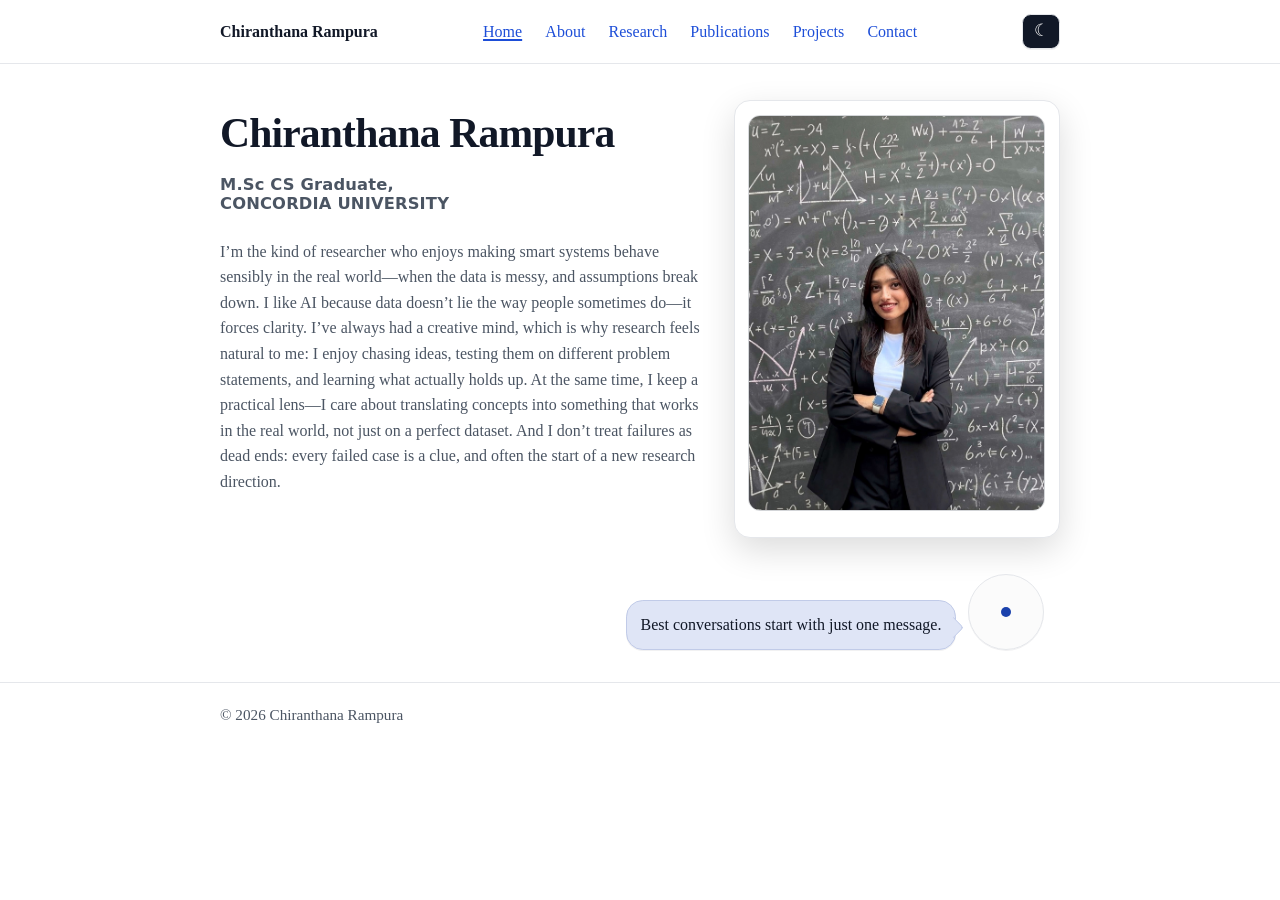
<file: index.html>
<!doctype html>
<html lang="en">
  <head>
    <meta charset="UTF-8" />
    <meta name="viewport" content="width=device-width, initial-scale=1" />
    <meta name="color-scheme" content="light dark" />
    <title>Chiranthana Rampura</title>
    <meta
      name="description"
      content="Chiranthana Rampura — research-minded builder translating ideas into real-world systems."
    />
    <link rel="stylesheet" href="./styles.css" />
    <script>
      // Apply theme early to avoid flash.
      (function () {
        try {
          var saved = localStorage.getItem("theme");
          if (saved === "light" || saved === "dark") {
            document.documentElement.setAttribute("data-theme", saved);
          }
        } catch (_) {}
      })();
    </script>
  </head>
  <body>
    <a class="skip-link" href="#main">Skip to content</a>

    <header class="site-header">
      <div class="container header-inner">
        <div class="brand">
          <a class="brand-link" href="./">Chiranthana Rampura</a>
        </div>

        <nav class="nav" aria-label="Primary">
          <a class="nav-link is-active" href="./">Home</a>
          <a class="nav-link" href="./about.html">About</a>
          <a class="nav-link" href="./research.html">Research</a>
          <a class="nav-link" href="./publications.html">Publications</a>
          <a class="nav-link" href="./projects.html">Projects</a>
          <a class="nav-link" href="./contact.html">Contact</a>
        </nav>

        <div class="actions">
          <button id="themeToggle" class="button" type="button">☾</button>
        </div>
      </div>
    </header>

    <main id="main" class="container">
      <section class="hero">
        <div class="hero-grid">
          <div class="hero-copy">
            <h1>Chiranthana Rampura</h1>
            <p class="subtitle">
              <span class="subtitle-line">M.Sc  CS  Graduate,</span>
              <span class="subtitle-line">CONCORDIA UNIVERSITY</span>
            </p>
            <p class="lead">
              I’m the kind of researcher who enjoys making smart systems behave sensibly in the real
              world—when the data is messy, and assumptions break down. I like AI because data doesn’t
              lie the way people sometimes do—it forces clarity. I’ve always had a creative mind, which
              is why research feels natural to me: I enjoy chasing ideas, testing them on different
              problem statements, and learning what actually holds up. At the same time, I keep a
              practical lens—I care about translating concepts into something that works in the real
              world, not just on a perfect dataset. And I don’t treat failures as dead ends: every failed
              case is a clue, and often the start of a new research direction.
            </p>
          </div>

          <figure class="portrait">
            <img
              src="./549158A6-E85C-4A39-AF1A-6552FF94A72E.jpeg"
              alt="Chiranthana Rampura standing in front of a chalkboard"
              loading="eager"
              decoding="async"
            />
            <div class="portrait-art" aria-hidden="true">
              <span class="portrait-sheen"></span>
            </div>

            <span class="polaroid-emoji" aria-hidden="true">
              <span class="step e1">🤔</span>
              <span class="step e2">😵‍💫</span>
              <span class="step e3">🧩</span>
              <span class="step e4">💡</span>
            </span>
          </figure>
        </div>
      </section>

      <section class="hello-card" aria-label="Message">
        <div class="hello">
          <div class="hello-text">
            <div class="bubble" role="note" aria-label="Message">
              Best conversations start with just one message.
            </div>
          </div>

          <a
            class="hello-art"
            href="https://www.linkedin.com/in/chiranthana-r-r-232385200/"
            target="_blank"
            rel="noreferrer"
            aria-label="Open LinkedIn profile (new tab)"
            title="LinkedIn"
          >
            <span class="pulse p1" aria-hidden="true"></span>
            <span class="pulse p2" aria-hidden="true"></span>
            <span class="pulse p3" aria-hidden="true"></span>
            <span class="dot" aria-hidden="true"></span>
          </a>
        </div>
      </section>
    </main>

    <footer class="site-footer">
      <div class="container">
        <p class="muted">
          © <span id="year"></span> Chiranthana Rampura
        </p>
      </div>
    </footer>

    <script src="./theme.js"></script>
  </body>
</html>
</file>
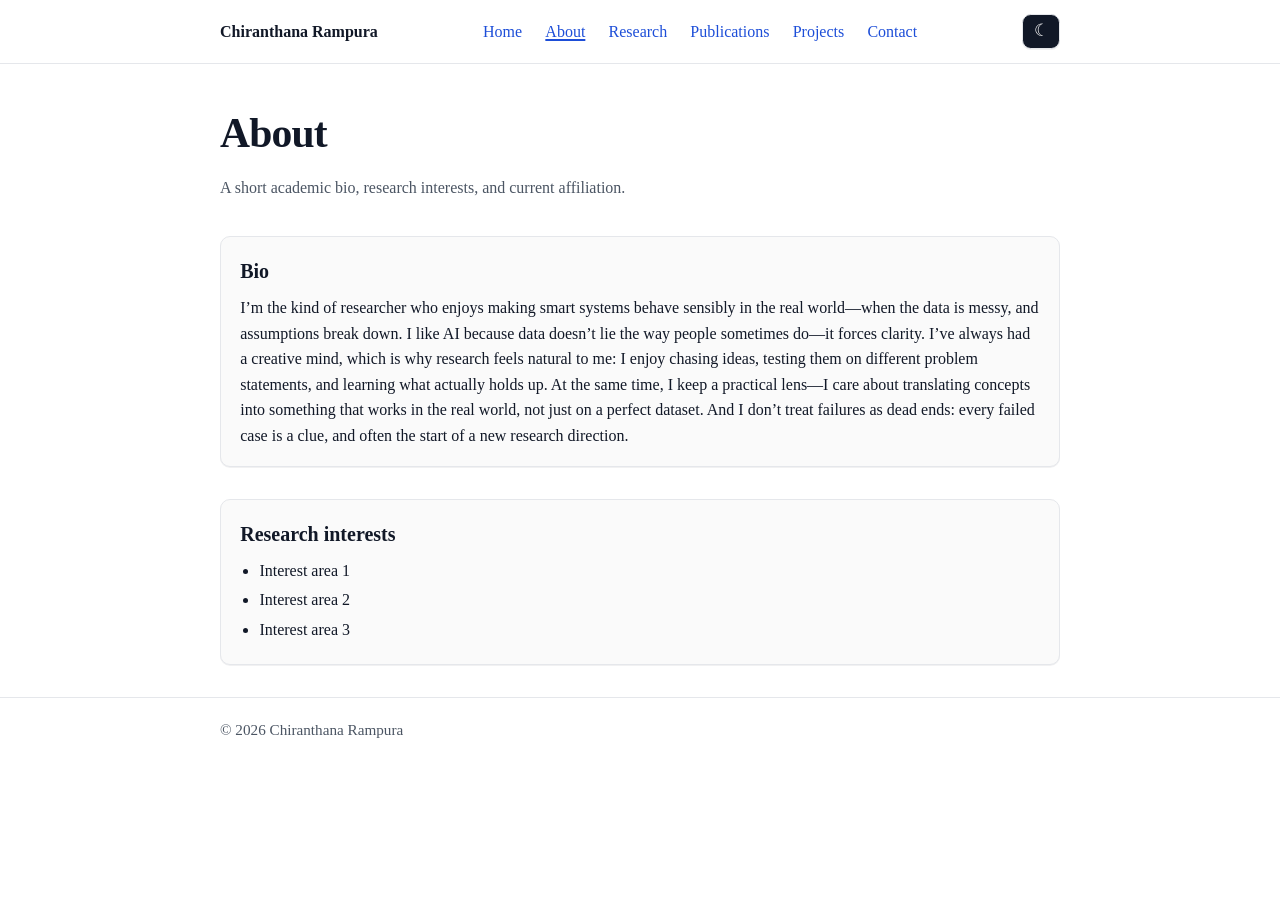
<file: about.html>
<!doctype html>
<html lang="en">
  <head>
    <meta charset="UTF-8" />
    <meta name="viewport" content="width=device-width, initial-scale=1" />
    <meta name="color-scheme" content="light dark" />
    <title>About · Chiranthana Rampura</title>
    <meta
      name="description"
      content="About Chiranthana Rampura — research mindset, real-world focus, and curiosity-driven work."
    />
    <link rel="stylesheet" href="./styles.css" />
    <script>
      (function () {
        try {
          var saved = localStorage.getItem("theme");
          if (saved === "light" || saved === "dark") {
            document.documentElement.setAttribute("data-theme", saved);
          }
        } catch (_) {}
      })();
    </script>
  </head>
  <body>
    <a class="skip-link" href="#main">Skip to content</a>

    <header class="site-header">
      <div class="container header-inner">
        <div class="brand">
          <a class="brand-link" href="./">Chiranthana Rampura</a>
        </div>

        <nav class="nav" aria-label="Primary">
          <a class="nav-link" href="./">Home</a>
          <a class="nav-link is-active" href="./about.html">About</a>
          <a class="nav-link" href="./research.html">Research</a>
          <a class="nav-link" href="./publications.html">Publications</a>
          <a class="nav-link" href="./projects.html">Projects</a>
          <a class="nav-link" href="./contact.html">Contact</a>
        </nav>

        <div class="actions">
          <button id="themeToggle" class="button" type="button">☾</button>
        </div>
      </div>
    </header>

    <main id="main" class="container">
      <section class="hero">
        <h1>About</h1>
        <p class="lead">
          A short academic bio, research interests, and current affiliation.
        </p>
      </section>

      <section class="card">
        <h2>Bio</h2>
        <p>
          I’m the kind of researcher who enjoys making smart systems behave sensibly in the real world—when the data is messy, and assumptions break down. 
          I like AI because data doesn’t lie the way people sometimes do—it forces
          clarity. I’ve always had a creative mind, which is why research feels
          natural to me: I enjoy chasing ideas, testing them on different problem
          statements, and learning what actually holds up. At the same time, I keep
          a practical lens—I care about translating concepts into something that
          works in the real world, not just on a perfect dataset. And I don’t treat
          failures as dead ends: every failed case is a clue, and often the start of
          a new research direction.
        </p>
      </section>

      <section class="card">
        <h2>Research interests</h2>
        <ul class="list">
          <li>Interest area 1</li>
          <li>Interest area 2</li>
          <li>Interest area 3</li>
        </ul>
      </section>
    </main>

    <footer class="site-footer">
      <div class="container">
        <p class="muted">© <span id="year"></span> Chiranthana Rampura</p>
      </div>
    </footer>

    <script src="./theme.js"></script>
  </body>
</html>
</file>
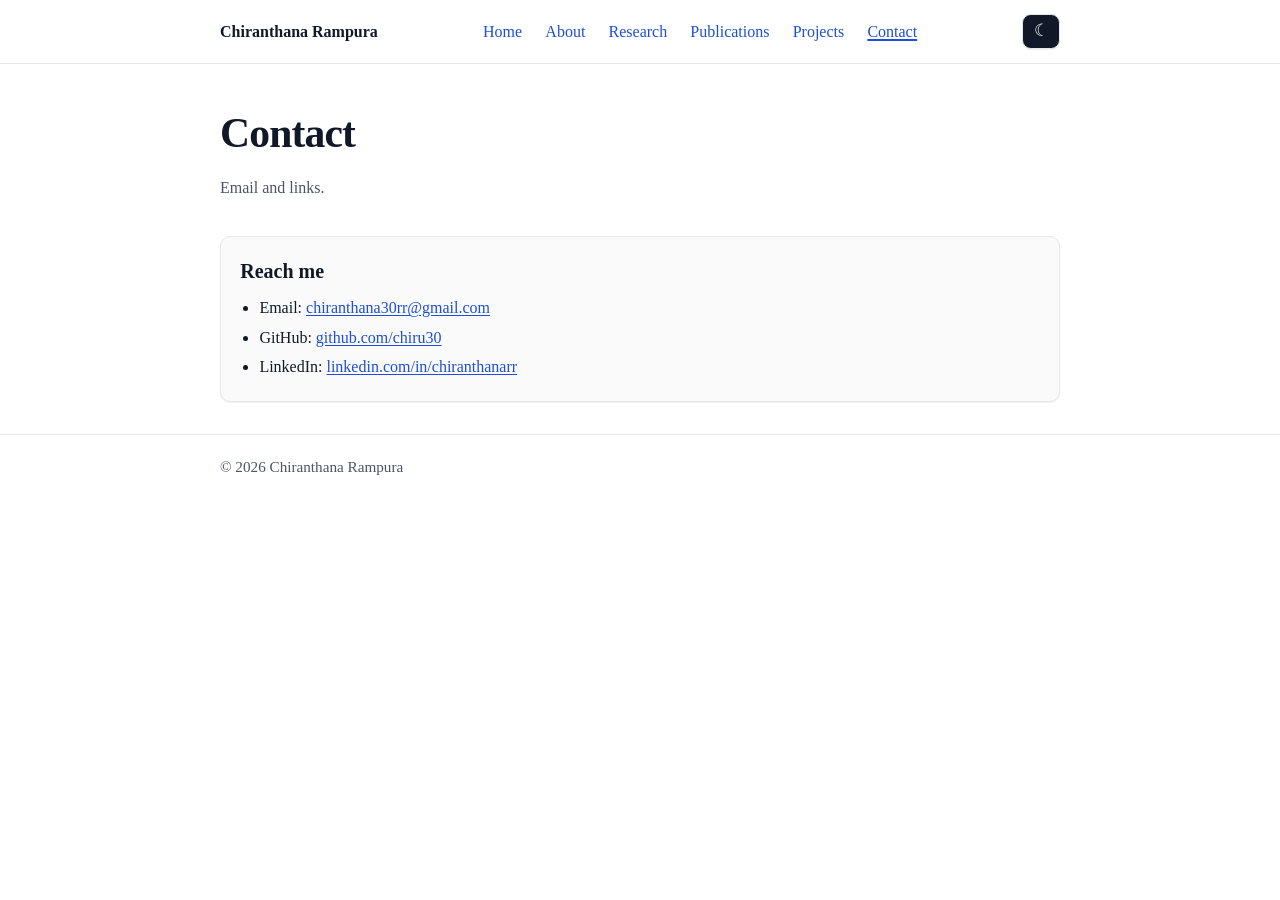
<file: contact.html>
<!doctype html>
<html lang="en">
  <head>
    <meta charset="UTF-8" />
    <meta name="viewport" content="width=device-width, initial-scale=1" />
    <meta name="color-scheme" content="light dark" />
    <title>Contact · Chiranthana Rampura</title>
    <meta name="description" content="Contact Chiranthana Rampura." />
    <link rel="stylesheet" href="./styles.css" />
    <script>
      (function () {
        try {
          var saved = localStorage.getItem("theme");
          if (saved === "light" || saved === "dark") {
            document.documentElement.setAttribute("data-theme", saved);
          }
        } catch (_) {}
      })();
    </script>
  </head>
  <body>
    <a class="skip-link" href="#main">Skip to content</a>

    <header class="site-header">
      <div class="container header-inner">
        <div class="brand">
          <a class="brand-link" href="./">Chiranthana Rampura</a>
        </div>

        <nav class="nav" aria-label="Primary">
          <a class="nav-link" href="./">Home</a>
          <a class="nav-link" href="./about.html">About</a>
          <a class="nav-link" href="./research.html">Research</a>
          <a class="nav-link" href="./publications.html">Publications</a>
          <a class="nav-link" href="./projects.html">Projects</a>
          <a class="nav-link is-active" href="./contact.html">Contact</a>
        </nav>

        <div class="actions">
          <button id="themeToggle" class="button" type="button">☾</button>
        </div>
      </div>
    </header>

    <main id="main" class="container">
      <section class="hero">
        <h1>Contact</h1>
        <p class="lead">Email and links.</p>
      </section>

      <section class="card">
        <h2>Reach me</h2>
        <ul class="list">
          <li>Email: <a href="mailto:chiranthana30rr@gmail.com">chiranthana30rr@gmail.com</a></li>
          <li>GitHub: <a href="https://github.com/chiru30">github.com/chiru30</a></li>
          <li>
            LinkedIn:
            <a href="https://www.linkedin.com/in/chiranthanarr">linkedin.com/in/chiranthanarr</a>
          </li>
        </ul>
      </section>
    </main>

    <footer class="site-footer">
      <div class="container">
        <p class="muted">© <span id="year"></span> Chiranthana Rampura</p>
      </div>
    </footer>

    <script src="./theme.js"></script>
  </body>
</html>
</file>
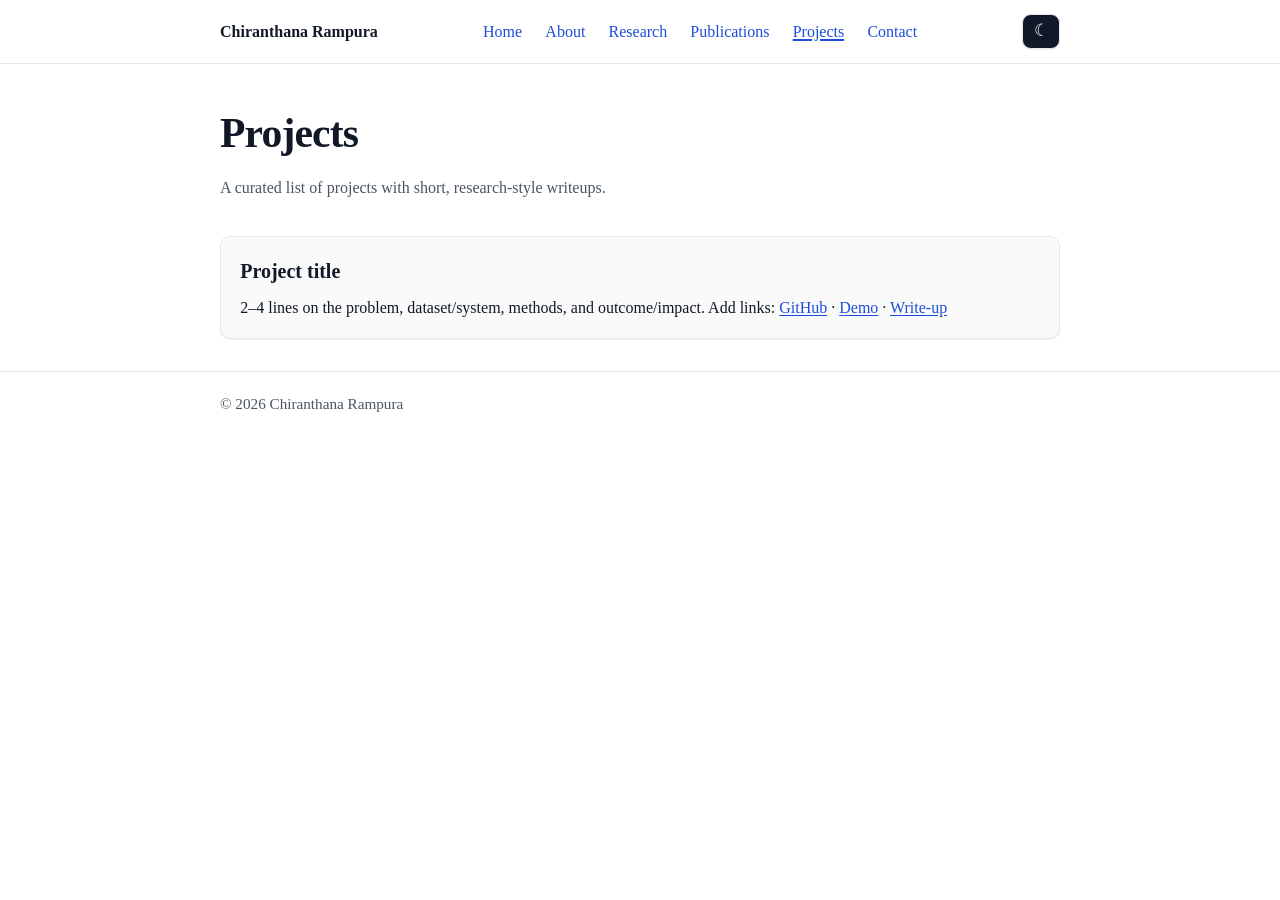
<file: projects.html>
<!doctype html>
<html lang="en">
  <head>
    <meta charset="UTF-8" />
    <meta name="viewport" content="width=device-width, initial-scale=1" />
    <meta name="color-scheme" content="light dark" />
    <title>Projects · Chiranthana Rampura</title>
    <meta name="description" content="Projects by Chiranthana Rampura." />
    <link rel="stylesheet" href="./styles.css" />
    <script>
      (function () {
        try {
          var saved = localStorage.getItem("theme");
          if (saved === "light" || saved === "dark") {
            document.documentElement.setAttribute("data-theme", saved);
          }
        } catch (_) {}
      })();
    </script>
  </head>
  <body>
    <a class="skip-link" href="#main">Skip to content</a>

    <header class="site-header">
      <div class="container header-inner">
        <div class="brand">
          <a class="brand-link" href="./">Chiranthana Rampura</a>
        </div>

        <nav class="nav" aria-label="Primary">
          <a class="nav-link" href="./">Home</a>
          <a class="nav-link" href="./about.html">About</a>
          <a class="nav-link" href="./research.html">Research</a>
          <a class="nav-link" href="./publications.html">Publications</a>
          <a class="nav-link is-active" href="./projects.html">Projects</a>
          <a class="nav-link" href="./contact.html">Contact</a>
        </nav>

        <div class="actions">
          <button id="themeToggle" class="button" type="button">☾</button>
        </div>
      </div>
    </header>

    <main id="main" class="container">
      <section class="hero">
        <h1>Projects</h1>
        <p class="lead">
          A curated list of projects with short, research-style writeups.
        </p>
      </section>

      <section class="card">
        <h2>Project title</h2>
        <p>
          2–4 lines on the problem, dataset/system, methods, and outcome/impact.
          Add links: <a href="#">GitHub</a> · <a href="#">Demo</a> · <a href="#">Write-up</a>
        </p>
      </section>
    </main>

    <footer class="site-footer">
      <div class="container">
        <p class="muted">© <span id="year"></span> Chiranthana Rampura</p>
      </div>
    </footer>

    <script src="./theme.js"></script>
  </body>
</html>
</file>
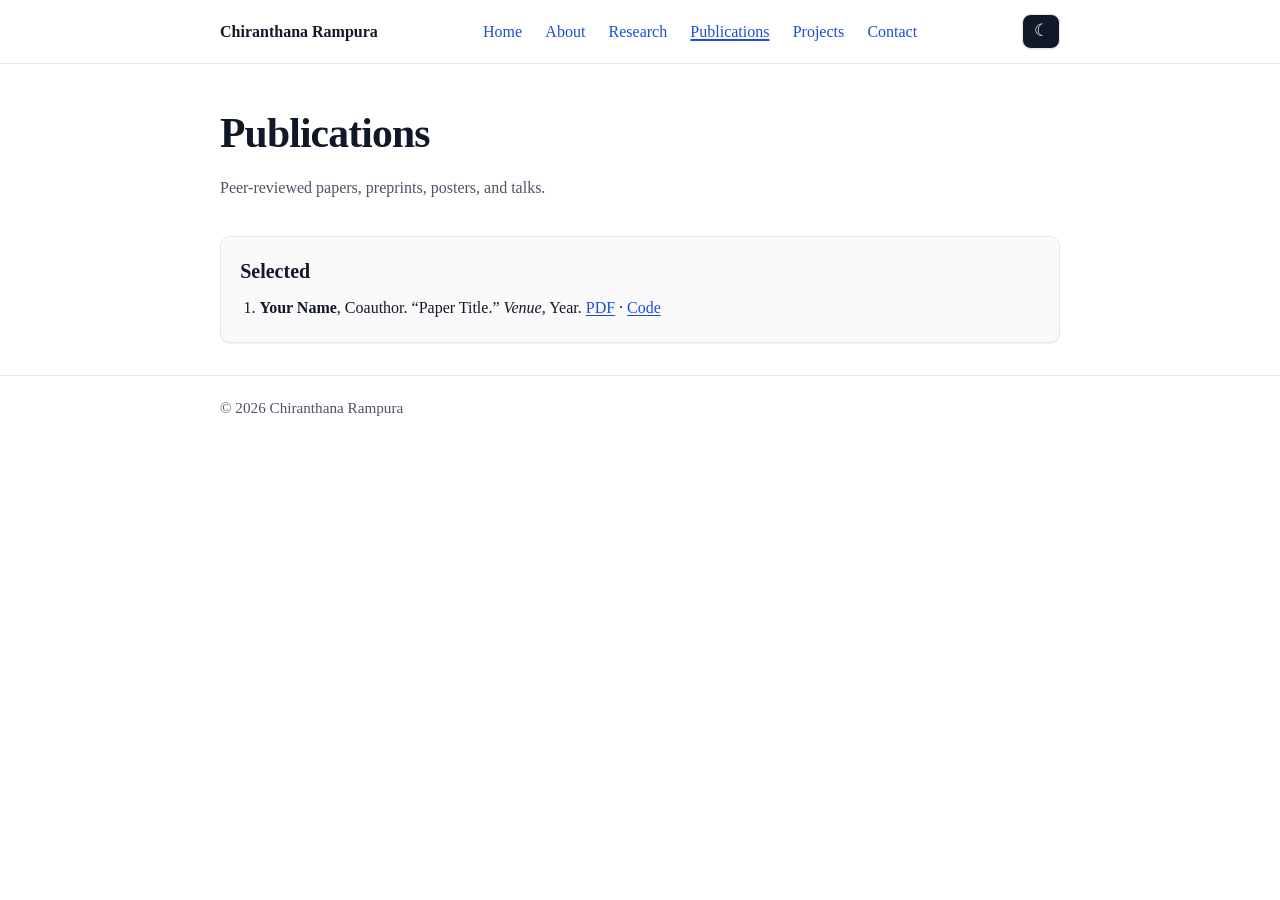
<file: publications.html>
<!doctype html>
<html lang="en">
  <head>
    <meta charset="UTF-8" />
    <meta name="viewport" content="width=device-width, initial-scale=1" />
    <meta name="color-scheme" content="light dark" />
    <title>Publications · Chiranthana Rampura</title>
    <meta name="description" content="Publications and preprints by Chiranthana Rampura." />
    <link rel="stylesheet" href="./styles.css" />
    <script>
      (function () {
        try {
          var saved = localStorage.getItem("theme");
          if (saved === "light" || saved === "dark") {
            document.documentElement.setAttribute("data-theme", saved);
          }
        } catch (_) {}
      })();
    </script>
  </head>
  <body>
    <a class="skip-link" href="#main">Skip to content</a>

    <header class="site-header">
      <div class="container header-inner">
        <div class="brand">
          <a class="brand-link" href="./">Chiranthana Rampura</a>
        </div>

        <nav class="nav" aria-label="Primary">
          <a class="nav-link" href="./">Home</a>
          <a class="nav-link" href="./about.html">About</a>
          <a class="nav-link" href="./research.html">Research</a>
          <a class="nav-link is-active" href="./publications.html">Publications</a>
          <a class="nav-link" href="./projects.html">Projects</a>
          <a class="nav-link" href="./contact.html">Contact</a>
        </nav>

        <div class="actions">
          <button id="themeToggle" class="button" type="button">☾</button>
        </div>
      </div>
    </header>

    <main id="main" class="container">
      <section class="hero">
        <h1>Publications</h1>
        <p class="lead">
          Peer-reviewed papers, preprints, posters, and talks.
        </p>
      </section>

      <section class="card">
        <h2>Selected</h2>
        <ol class="list">
          <li>
            <strong>Your Name</strong>, Coauthor. “Paper Title.” <em>Venue</em>, Year.
            <a href="#">PDF</a> · <a href="#">Code</a>
          </li>
        </ol>
      </section>
    </main>

    <footer class="site-footer">
      <div class="container">
        <p class="muted">© <span id="year"></span> Chiranthana Rampura</p>
      </div>
    </footer>

    <script src="./theme.js"></script>
  </body>
</html>
</file>
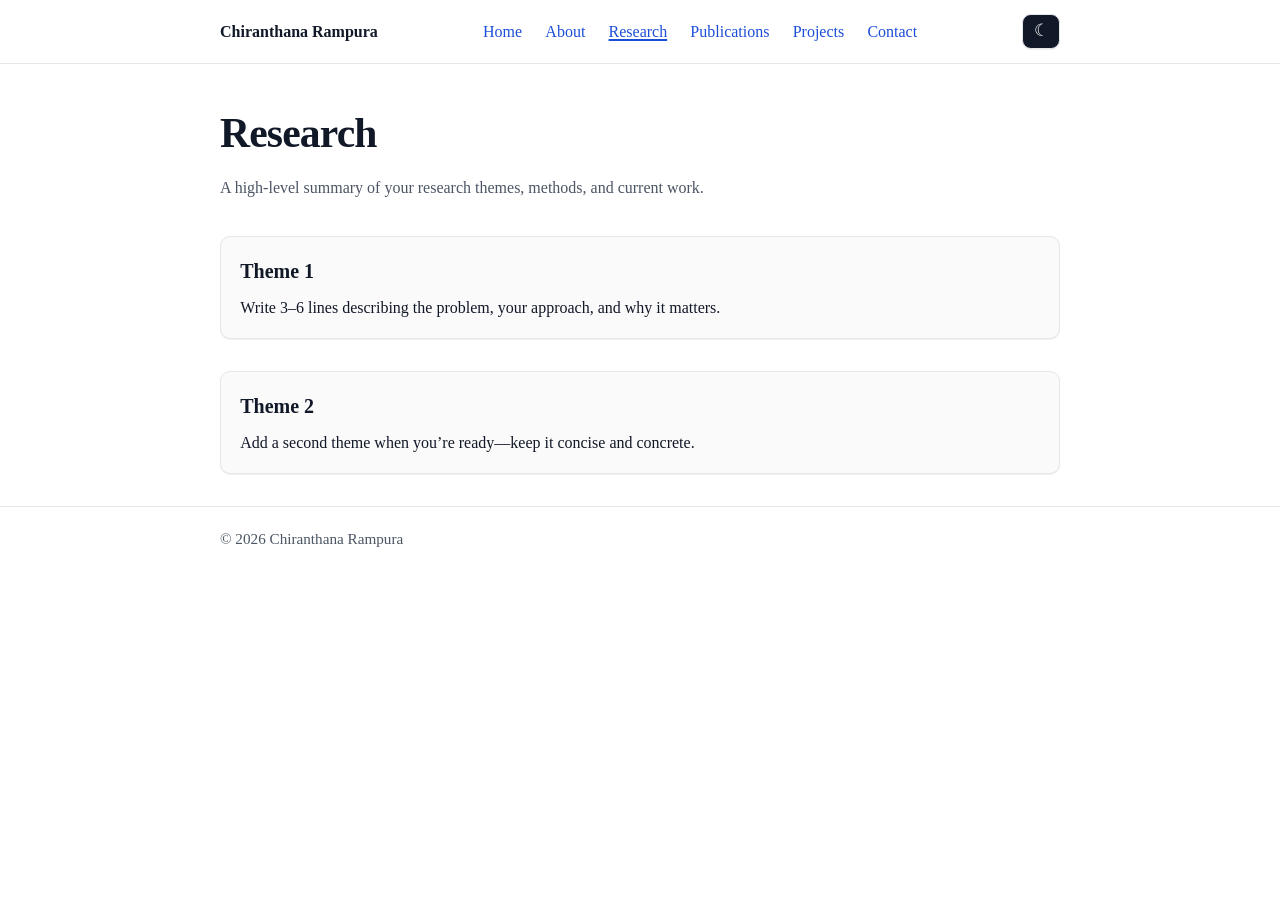
<file: research.html>
<!doctype html>
<html lang="en">
  <head>
    <meta charset="UTF-8" />
    <meta name="viewport" content="width=device-width, initial-scale=1" />
    <meta name="color-scheme" content="light dark" />
    <title>Research · Chiranthana Rampura</title>
    <meta name="description" content="Research overview for Chiranthana Rampura." />
    <link rel="stylesheet" href="./styles.css" />
    <script>
      (function () {
        try {
          var saved = localStorage.getItem("theme");
          if (saved === "light" || saved === "dark") {
            document.documentElement.setAttribute("data-theme", saved);
          }
        } catch (_) {}
      })();
    </script>
  </head>
  <body>
    <a class="skip-link" href="#main">Skip to content</a>

    <header class="site-header">
      <div class="container header-inner">
        <div class="brand">
          <a class="brand-link" href="./">Chiranthana Rampura</a>
        </div>

        <nav class="nav" aria-label="Primary">
          <a class="nav-link" href="./">Home</a>
          <a class="nav-link" href="./about.html">About</a>
          <a class="nav-link is-active" href="./research.html">Research</a>
          <a class="nav-link" href="./publications.html">Publications</a>
          <a class="nav-link" href="./projects.html">Projects</a>
          <a class="nav-link" href="./contact.html">Contact</a>
        </nav>

        <div class="actions">
          <button id="themeToggle" class="button" type="button">☾</button>
        </div>
      </div>
    </header>

    <main id="main" class="container">
      <section class="hero">
        <h1>Research</h1>
        <p class="lead">
          A high-level summary of your research themes, methods, and current work.
        </p>
      </section>

      <section class="card">
        <h2>Theme 1</h2>
        <p>
          Write 3–6 lines describing the problem, your approach, and why it matters.
        </p>
      </section>

      <section class="card">
        <h2>Theme 2</h2>
        <p>
          Add a second theme when you’re ready—keep it concise and concrete.
        </p>
      </section>
    </main>

    <footer class="site-footer">
      <div class="container">
        <p class="muted">© <span id="year"></span> Chiranthana Rampura</p>
      </div>
    </footer>

    <script src="./theme.js"></script>
  </body>
</html>
</file>
<file: styles.css>
:root {
  --bg: #ffffff;
  --fg: #111827;
  --muted: #4b5563;
  --border: #e5e7eb;
  --card: #fafafa;
  --link: #1d4ed8;
  --link-visited: #6d28d9;
  --button-bg: #111827;
  --button-fg: #ffffff;
  --shadow: 0 1px 0 rgba(17, 24, 39, 0.06);

  --maxw: 840px;
  --radius: 10px;
}

html[data-theme="dark"] {
  --bg: #0b1020;
  --fg: #e5e7eb;
  --muted: #a1a1aa;
  --border: rgba(229, 231, 235, 0.14);
  --card: rgba(255, 255, 255, 0.04);
  --link: #93c5fd;
  --link-visited: #c4b5fd;
  --button-bg: #e5e7eb;
  --button-fg: #111827;
  --shadow: 0 1px 0 rgba(255, 255, 255, 0.08);
}

* {
  box-sizing: border-box;
}

body {
  margin: 0;
  background: var(--bg);
  color: var(--fg);
  font-family: ui-serif, Georgia, Cambria, "Times New Roman", Times, serif;
  line-height: 1.6;
  text-rendering: optimizeLegibility;
  -webkit-font-smoothing: antialiased;
}

a {
  color: var(--link);
  text-decoration: underline;
  text-underline-offset: 0.15em;
}
a:visited {
  color: var(--link-visited);
}
a:hover {
  text-decoration-thickness: 2px;
}

.container {
  width: min(var(--maxw), calc(100% - 2rem));
  margin: 0 auto;
}

.skip-link {
  position: absolute;
  left: -999px;
  top: 0.5rem;
  background: var(--bg);
  color: var(--fg);
  border: 1px solid var(--border);
  padding: 0.5rem 0.75rem;
  border-radius: 0.5rem;
  box-shadow: var(--shadow);
}
.skip-link:focus {
  left: 1rem;
}

.site-header {
  border-bottom: 1px solid var(--border);
  background: color-mix(in srgb, var(--bg) 92%, var(--card));
}

.header-inner {
  display: flex;
  gap: 1rem;
  align-items: center;
  justify-content: space-between;
  padding: 0.9rem 0;
}

.brand-link {
  font-weight: 700;
  text-decoration: none;
  color: var(--fg);
}
.brand-link:visited {
  color: var(--fg);
}

.nav {
  display: flex;
  gap: 0.75rem;
  align-items: center;
}
.nav-link {
  text-decoration: none;
  padding: 0.25rem 0.35rem;
  border-radius: 0.4rem;
}
.nav-link.is-active {
  text-decoration: underline;
  text-decoration-thickness: 2px;
}

.button {
  appearance: none;
  border: 1px solid var(--border);
  background: var(--button-bg);
  color: var(--button-fg);
  padding: 0.35rem 0.55rem;
  border-radius: 0.55rem;
  cursor: pointer;
  box-shadow: var(--shadow);
  min-width: 2.35rem;
  min-height: 2.15rem;
  display: inline-flex;
  align-items: center;
  justify-content: center;
  font-size: 1.05rem;
  line-height: 1;
}
.button:focus {
  outline: 2px solid color-mix(in srgb, var(--link) 65%, transparent);
  outline-offset: 2px;
}

.hero {
  padding: 2.25rem 0 1.25rem;
}
.hero-grid {
  display: grid;
  grid-template-columns: 1.2fr 0.8fr;
  gap: 1.5rem;
  align-items: start;
}
.hero-copy h1 {
  margin: 0 0 0.15rem;
  font-size: clamp(2rem, 5vw, 2.6rem);
  letter-spacing: -0.02em;
}
.subtitle {
  margin: 0.05rem 0 1.55rem;
  color: var(--muted);
  font-size: 1.02rem;
  font-family: ui-sans-serif, system-ui, -apple-system, Segoe UI, Roboto,
    Helvetica, Arial, "Apple Color Emoji", "Segoe UI Emoji";
  letter-spacing: 0.01em;
  font-weight: 800;
}
.subtitle-line {
  display: block;
  line-height: 1.2;
}
.hero-copy .lead {
  margin: 0;
}
.hero h1 {
  margin: 0 0 0.5rem;
  font-size: clamp(2rem, 5vw, 2.6rem);
  letter-spacing: -0.02em;
}
.lead {
  margin: 0;
  color: var(--muted);
  max-width: 65ch;
}

.portrait {
  margin: 0;
  position: sticky;
  top: 1rem;
  background: #fff;
  border: 1px solid var(--border);
  border-radius: 16px;
  padding: 0.85rem 0.85rem 1.6rem; /* polaroid bottom */
  box-shadow: 0 12px 34px rgba(0, 0, 0, 0.14);
}
.portrait img {
  width: 100%;
  display: block;
  border-radius: 12px;
  border: 1px solid color-mix(in srgb, #000 8%, var(--border));
  aspect-ratio: 3 / 4;
  object-fit: cover;
  object-position: 50% 22%;
}
.portrait-art {
  pointer-events: none;
  position: absolute;
  inset: 0.85rem 0.85rem 1.6rem;
  border-radius: 12px;
  overflow: hidden;
  mix-blend-mode: normal;
}

.portrait-sheen {
  position: absolute;
  inset: -40%;
  background: linear-gradient(
    110deg,
    transparent 35%,
    rgba(255, 255, 255, 0.12) 45%,
    transparent 55%
  );
  transform: translateX(-35%);
  animation: sheen 6.5s ease-in-out infinite;
}

@keyframes sheen {
  0%,
  20% {
    transform: translateX(-35%) rotate(0deg);
    opacity: 0;
  }
  35%,
  55% {
    transform: translateX(35%) rotate(0deg);
    opacity: 1;
  }
  70%,
  100% {
    transform: translateX(35%) rotate(0deg);
    opacity: 0;
  }
}

.polaroid-emoji {
  position: absolute;
  right: 1.05rem;
  top: 1.05rem;
  transform: rotate(-12deg);
  transform-origin: right top;
  width: 3.2rem;
  height: 3.2rem;
  display: grid;
  place-items: center;
  filter: drop-shadow(0 10px 18px rgba(0, 0, 0, 0.28));
}

.polaroid-emoji .step {
  position: absolute;
  font-size: 3.1rem; /* huge */
  line-height: 1;
  opacity: 0;
  transform: scale(0.92);
  animation: emojiCycle 4.8s ease-in-out infinite;
}
.polaroid-emoji .e2 {
  animation-delay: 1.2s;
}
.polaroid-emoji .e3 {
  animation-delay: 2.4s;
}
.polaroid-emoji .e4 {
  animation-delay: 3.6s;
}

@keyframes emojiCycle {
  0% {
    opacity: 0;
    transform: scale(0.88);
  }
  10% {
    opacity: 1;
    transform: scale(1);
  }
  22% {
    opacity: 1;
    transform: scale(1);
  }
  30% {
    opacity: 0;
    transform: scale(0.96);
  }
  100% {
    opacity: 0;
    transform: scale(0.9);
  }
}

@media (max-width: 900px) {
  .hero-grid {
    grid-template-columns: 1fr;
  }
  .portrait {
    position: relative;
    top: auto;
  }
}

@media (prefers-reduced-motion: reduce) {
  .portrait-sheen,
  .polaroid-emoji .step {
    animation: none;
  }
}

.card {
  border: 1px solid var(--border);
  background: var(--card);
  border-radius: var(--radius);
  padding: 1.1rem 1.2rem;
  margin: 1rem 0 2rem;
  box-shadow: var(--shadow);
}
.card h2 {
  margin: 0 0 0.5rem;
  font-size: 1.25rem;
}
.card p {
  margin: 0;
  color: var(--fg);
}

.hello-card {
  margin: 1rem 0 2rem;
}

.bubble {
  position: relative;
  display: inline-block;
  max-width: 56ch;
  padding: 0.7rem 0.85rem;
  border-radius: 1.05rem;
  background: color-mix(in srgb, var(--link) 12%, var(--card));
  border: 1px solid color-mix(in srgb, var(--link) 18%, var(--border));
  color: var(--fg);
  box-shadow: var(--shadow);
}

.bubble::after {
  content: "";
  position: absolute;
  right: -6px;
  bottom: 14px;
  width: 14px;
  height: 14px;
  background: color-mix(in srgb, var(--link) 12%, var(--card));
  border-right: 1px solid color-mix(in srgb, var(--link) 18%, var(--border));
  border-bottom: 1px solid color-mix(in srgb, var(--link) 18%, var(--border));
  transform: rotate(-45deg);
  border-bottom-right-radius: 4px;
}

.hello {
  display: grid;
  grid-template-columns: 1fr 92px;
  gap: 0.75rem;
  align-items: end;
}

.hello-text {
  display: flex;
  justify-content: flex-end;
}

.hello-art {
  text-decoration: none;
  position: relative;
  width: 76px;
  height: 76px;
  border: 1px solid var(--border);
  border-radius: 999px;
  background: color-mix(in srgb, var(--card) 75%, transparent);
  box-shadow: var(--shadow);
  overflow: hidden;
  cursor: pointer;
}

.hello-art:hover {
  border-color: color-mix(in srgb, var(--link) 35%, var(--border));
}

.hello-art:focus-visible {
  outline: 2px solid color-mix(in srgb, var(--link) 65%, transparent);
  outline-offset: 3px;
}

.hello-art .dot {
  position: absolute;
  left: 50%;
  top: 50%;
  width: 10px;
  height: 10px;
  transform: translate(-50%, -50%);
  border-radius: 999px;
  background: color-mix(in srgb, var(--link) 75%, var(--fg));
}

.hello-art .pulse {
  position: absolute;
  left: 50%;
  top: 50%;
  width: 12px;
  height: 12px;
  transform: translate(-50%, -50%);
  border-radius: 999px;
  border: 2px solid color-mix(in srgb, var(--link) 55%, transparent);
  opacity: 0;
  animation: helloPulse 2.2s ease-out infinite;
}

.hello-art .p2 {
  animation-delay: 0.6s;
}
.hello-art .p3 {
  animation-delay: 1.2s;
}

@keyframes helloPulse {
  0% {
    opacity: 0;
    transform: translate(-50%, -50%) scale(0.7);
  }
  15% {
    opacity: 0.75;
  }
  100% {
    opacity: 0;
    transform: translate(-50%, -50%) scale(6.2);
  }
}

@media (max-width: 560px) {
  .hello {
    grid-template-columns: 1fr;
  }
  .hello-art {
    width: 76px;
    height: 76px;
  }
}

@media (prefers-reduced-motion: reduce) {
  .hello-art .pulse {
    animation: none;
    opacity: 0.2;
    transform: translate(-50%, -50%) scale(3.2);
  }
}

.list {
  margin: 0;
  padding-left: 1.2rem;
}
.list li {
  margin: 0.25rem 0;
}

.site-footer {
  border-top: 1px solid var(--border);
  padding: 1.25rem 0;
}
.muted {
  margin: 0;
  color: var(--muted);
  font-size: 0.95rem;
}
</file>
